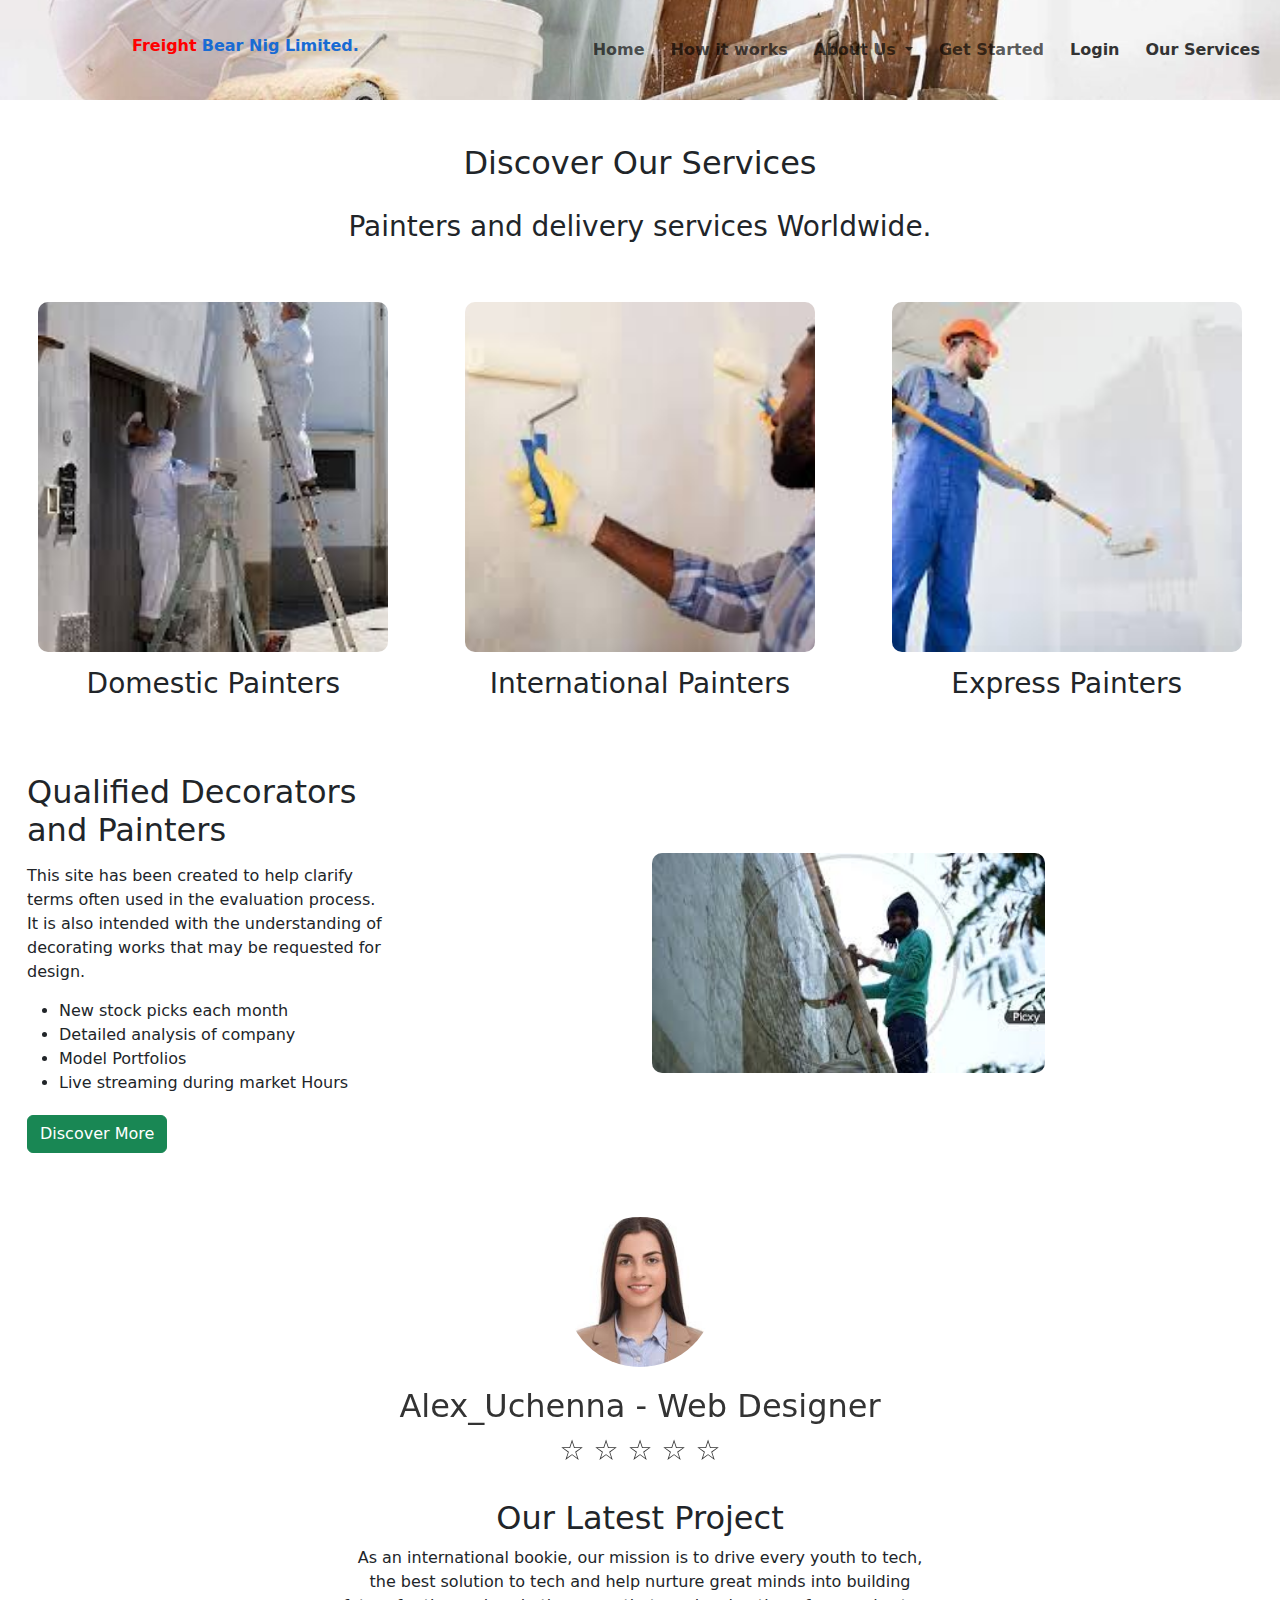
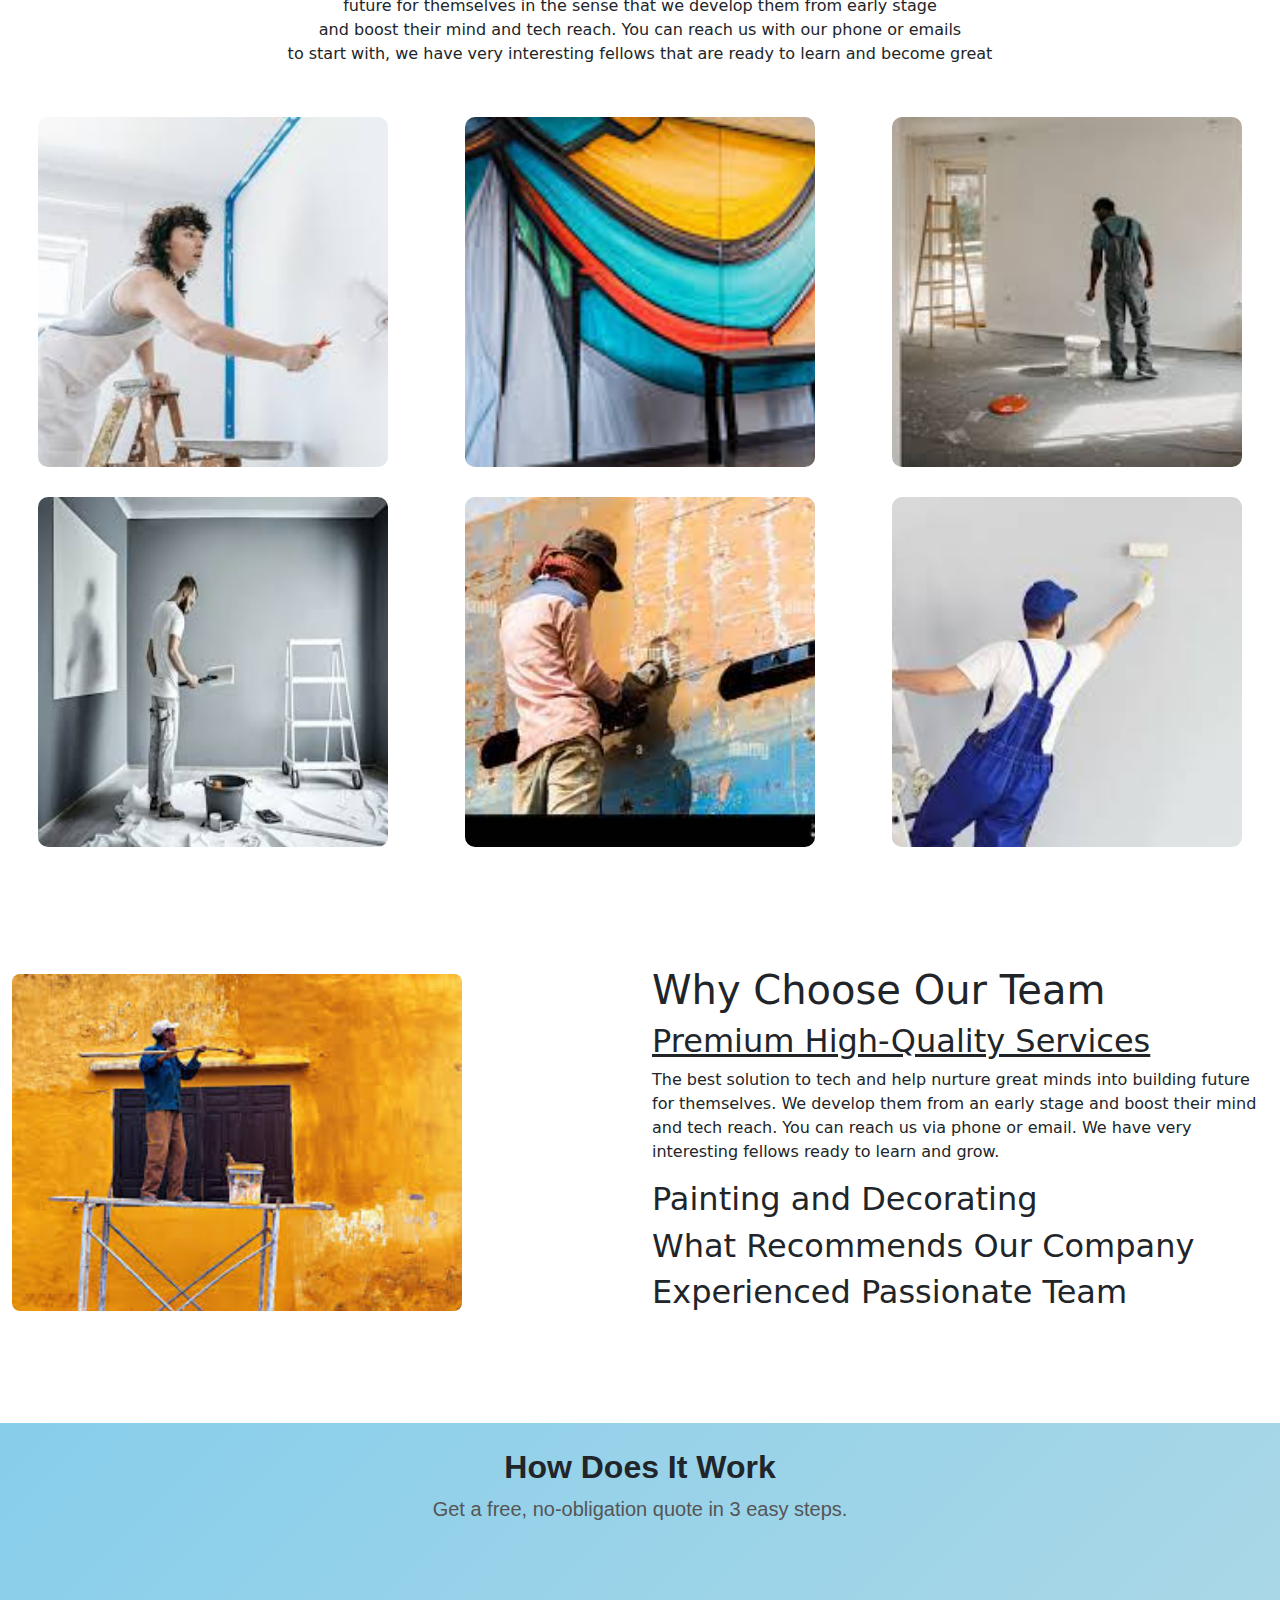
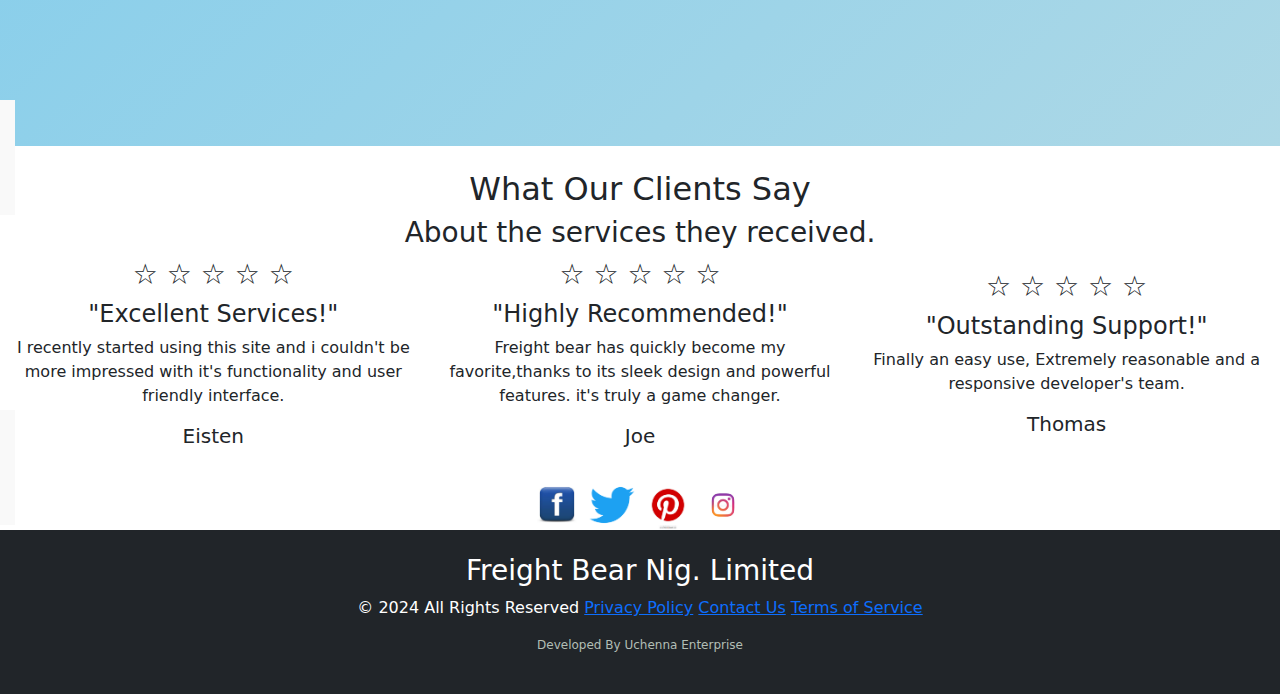
<file: index.html>
<!doctype html>
<html>
    <head>
        <title></title>
        <link rel="stylesheet" href="https://stackpath.bootstrapcdn.com/bootstrap/4.5.2/css/bootstrap.min.css">
        <link rel="stylesheet" href="css/style.css">
        <link rel="icon" href="favicon.jpg">
        <meta charset="utf-8">
        <meta name="keyboard" content="esut">
        <meta name="description" content="we develop and nurture great minds">
        <meta name="viewport" content="width=device-width, initial-scale=1.0">

        <!-- Bootstrap CSS -->
        <link href="https://cdn.jsdelivr.net/npm/bootstrap@5.3.0-alpha1/dist/css/bootstrap.min.css" rel="stylesheet">
        

  
         <style>
        .author {
            margin-top: 50px;
            padding: 20px;
        }

        .author-photo {
             max-width: 200px;
            border-radius: 50%;
            margin-bottom: 20px;
        }

        .author h2, .author h3 {
            color: #333;
        }
    </style>
  
    </head>
    <body>
        
        <!--header start-->
        <nav class="navbar navbar-expand-lg navbar-white bg-white" style="background-image: url('image/paintingting.jpg'); background-size: cover; background-position: center; background-repeat: no-repeat; min-height: 100px;">
            <div class="container-fluid d-flex justify-content-between align-items-center">
                <!-- Freight Bear Nig Limited Title -->
                <h6 class="freight-title" style="margin-left: 120px;">
                    <span style="color: red;"><strong>Freight</strong></span>
                    <span style="color: rgb(25,107,211);"><strong>Bear Nig Limited.</strong></span>
                </h6>
        
                <!-- Navbar Toggler (Hamburger Menu) -->
                <button class="navbar-toggler" type="button" data-bs-toggle="collapse" data-bs-target="#navbarScroll" aria-controls="navbarScroll" aria-expanded="false" aria-label="Toggle navigation">
                    <span class="navbar-toggler-icon"></span>
                </button>
        
                <!-- Navbar Content -->
                <div class="collapse navbar-collapse" id="navbarScroll">
                    <ul class="navbar-nav ms-auto my-2 my-lg-0 navbar-nav-scroll d-flex align-items-center">
                        <li class="nav-item"><a class="nav-link" href="index.html"><b>Home</b></a></li>
                        <li class="nav-item"><a class="nav-link" href="#section1"><b>How it works</b></a></li>
                        <li class="nav-item dropdown">
                            <a class="nav-link dropdown-toggle" href="#" id="navbarScrollingDropdown" role="button" data-bs-toggle="dropdown" aria-expanded="false">
                                <b>About Us</b>
                            </a>
                            <ul class="dropdown-menu" aria-labelledby="navbarScrollingDropdown">
                                <li><a class="dropdown-item" href="professional.html" target="#">Professional Shipments and Painters</a></li>
                                <li><a class="dropdown-item" href="premium-paints.html" target="#">Premium Paints and Services in Enugu</a></li>
                            </ul>
                        </li>
                        <li class="nav-item"><a class="nav-link" href="get-started.html"><b>Get Started</b></a></li>
                        <li class="nav-item"><a class="nav-link" href="login.html" style="color: #333;"><b>Login</b></a></li>
                        <li class="nav-item"><a class="nav-link" href="ourserrvice.html" style="color: #333;"><b>Our Services</b></a></li>
                    </ul>
                </div>
            </div>
        </nav>                             
        <!-- Header End -->
        
        <!--services start-->
        <services class="services">
            <div class="container-fluid">
                <div class="row">
                    <div class="service-discover">
                        <h2>Discover Our Services</h2><br>
                        <h3>Painters and delivery services Worldwide.</h3>
                    </div>
                    <div class="col-lg-4 col-md-6 col-sm-12">
                        <img src="image/download.jpg" class="services-img">
                        <div class="middle1">
                            <h3>Domestic Painters</h3>
                            
                        </div>
                    </div>
                    <div class="col-lg-4 col-md-6 col-sm-12">
                        <img src="image/images (9).jpg" class="services-img">
                        <div class="middle2">
                            <h3>International Painters</h3>
                            
                        </div>
                    </div>
                    <div class="col-lg-4 col-md-6 col-sm-12">
                        <img src="image/images (8).jpg" class="services-img">
                        <div class="middle3">
                            <h3>Express Painters</h3>
                            
                        </div>
                    </div>                       
                </div>
            </div>
        </services>
        <!--services stop-->
        
        <!--qualified start-->
        <div class="qualified">
            <div class="container-fluid">
                <div class="row">
                    <div class="col-lg-4 col-md-6 col-sm-12 qualified-contents">
                        <h2>Qualified Decorators and Painters</h2>
                        <p>
                            This site has been created to help clarify <br>
                            terms often used in the evaluation process.<br>
                            It is also intended with the understanding of<br>
                            decorating works that may be requested for design.
                        </p>
                        <ul>
                            <li>New stock picks each month</li>
                            <li>Detailed analysis of company</li>
                            <li>Model Portfolios</li>
                            <li>Live streaming during market Hours</li>
                        </ul>
                        <button class="btn btn-success">Discover More</button>
                    </div>
                    <div class="col-lg-4 col-md-6 col-sm-12">
                        <img src="image/download (1).jpg" class="qualified-image" alt="Qualified Decorators and Painters">
                    </div>
                </div>
            </div>
        </div>
        <!--qualified stop-->

        <!--author start-->
        <author class="author">
            <div class="container-fluid">
            <div id="authorCarousel" class="carousel slide carousel-fade" data-bs-ride="carousel" data-bs-interval="5000"> <!-- 5 second interval -->
                <div class="carousel-inner">
                <!-- First Author -->
                <div class="carousel-item active">
                    <div class="author-img text-center">
                    <img src="image/white3.jpg" class="author-photo" alt="Alex Uchenna">
                    <h2>Alex_Uchenna - Web Designer</h2>
                    <h3>&#9734 &#9734 &#9734 &#9734 &#9734</h3>
                    </div>
                </div>
        
                <!-- Second Author -->
                <div class="carousel-item">
                    <div class="author-img text-center">
                    <img src="image/white2.jpg" class="author-photo" alt="John Doe">
                    <h2>John_Doe - Frontend Developer</h2>
                    <h3>&#9734 &#9734 &#9734 &#9734 &#9733</h3>
                    </div>
                </div>
        
                <!-- Third Author -->
                <div class="carousel-item">
                    <div class="author-img text-center">
                    <img src="image/white.jpg" class="author-photo" alt="Jane Smith">
                    <h2>Jane_Smith - Backend Developer</h2>
                    <h3>&#9734 &#9734 &#9734 &#9734 &#9734</h3>
                    </div>
                </div>
                </div>
        
                <!-- Carousel Controls -->
                <button class="carousel-control-prev" type="button" data-bs-target="#authorCarousel" data-bs-slide="prev">
                <span class="carousel-control-prev-icon" aria-hidden="true"></span>
                <span class="visually-hidden">Previous</span>
                </button>
                <button class="carousel-control-next" type="button" data-bs-target="#authorCarousel" data-bs-slide="next">
                <span class="carousel-control-next-icon" aria-hidden="true"></span>
                <span class="visually-hidden">Next</span>
                </button>
            </div>
            </div>
        </author>
        <!--author stop-->

        <!--project start-->
        <project class="project">
            <div class="container-fluid">
                <div class="row text-center project-heading">
                    <div class="col-12">
                        <h2>Our Latest Project</h2>
                        <p>
                            As an international bookie, our mission is to drive every youth to tech,<br>
                            the best solution to tech and help nurture great minds into building<br>
                            future for themselves in the sense that we develop them from early stage<br>
                            and boost their mind and tech reach. You can reach us with our phone or emails<br>
                            to start with, we have very interesting fellows that are ready to learn and become great<br>
                        </p>
                    </div>
                </div>
                <div class="row text-center">
                    <div class="col-lg-4 col-md-6 col-sm-12">
                        <img src="image/images (7).jpg" class="project-img">
                    </div>
                    <div class="col-lg-4 col-md-6 col-sm-12">
                        <img src="image/images (6).jpg" class="project-img">
                    </div>
                    <div class="col-lg-4 col-md-6 col-sm-12">
                        <img src="image/images (5).jpg" class="project-img">
                    </div>
                    <div class="col-lg-4 col-md-6 col-sm-12">
                        <img src="image/images (4).jpg" class="project-img">
                    </div>
                    <div class="col-lg-4 col-md-6 col-sm-12">
                        <img src="image/images (2).jpg" class="project-img">
                    </div>
                    <div class="col-lg-4 col-md-6 col-sm-12">
                        <img src="image/images (12).jpg" class="project-img">
                    </div>
                </div>
            </div>
        </project>
        <!--project ends-->

        <!--team start-->
        <team class="team py-5">
            <div class="container-fluid">
                <div class="row">
                    <div class="col-md-6 team-img">
                        <img src="image/imguni.jpg" height="400px" width="450px">
                    </div>
                    <div class="col-md-6 team-contents">
                        <h1>Why Choose Our Team</h1>
                        <h2><u>Premium High-Quality Services</u></h2>
                        <p>The best solution to tech and help nurture great minds into building
                        future for themselves. We develop them from an early stage
                        and boost their mind and tech reach. You can reach us via phone or email.
                        We have very interesting fellows ready to learn and grow.
                        </p>
                        <h2>Painting and Decorating</h2>
                        <h2>What Recommends Our Company</h2>
                        <h2>Experienced Passionate Team</h2>
                    </div>
               </div>
            </div>
        </team>
        <!--team end-->

        <!--procedure start-->
        <div class="procedure">
            <div class="container-fluid">
                <div class="procedure-heading">
                    <h2 id="section1">How Does It Work</h2>
                    <h3>Get a free, no-obligation quote in 3 easy steps.</h3>
                </div>
                <div class="row justify-content-center procedure-steps"> <!-- Added class "procedure-steps" -->
                    <div class="col-md-4 procedure-step">
                        <div class="procedure-icon">
                            <i class="fas fa-pencil-alt"></i>
                        </div>
                        <h3>Tell us what you need</h3>
                        <p><b>know your purpose</b></p>
                    </div>
                    <div class="col-md-4 procedure-step">
                        <div class="procedure-icon">
                            <i class="fas fa-check-circle"></i>
                        </div>
                        <h3>Get your job done</h3>
                        <p><b>here's what else to consider</b></p>
                    </div>
                </div>
            </div>
        </div>
        <!--procedure end-->

        <!--customer-review start-->
        <customer class=" customer customer-review py-5">
            <div class="container-fluid">
                <div class="row">
                    <div class="col-12 customer-review-heading text-center">
                        <h2>What Our Clients Say</h2>
                        <h3>About the services they received.</h3>
                    </div>
                    <div class="col-md-4 customer-review-content">
                        <h3>&#9734 &#9734 &#9734 &#9734 &#9734</h3>
                        <h4>"Excellent Services!"</h4>
                        <p>I recently started using this site and i couldn't be more impressed with it's functionality and user friendly interface.</p>
                        <h5>Eisten</h5>
                    </div>
                    <div class="col-md-4 customer-review-content">
                        <h3>&#9734 &#9734 &#9734 &#9734 &#9734</h3>
                        <h4>"Highly Recommended!"</h4>
                        <p>Freight bear has quickly become my favorite,thanks to its sleek design and powerful features. it's truly a game changer.</p>
                        <h5>Joe</h5>
                    </div>
                    <div class="col-md-4 customer-review-content">
                        <h3>&#9734 &#9734 &#9734 &#9734 &#9734</h3>
                        <h4>"Outstanding Support!"</h4>
                        <p>Finally an easy use, Extremely reasonable and a responsive developer's team.</p>
                        <h5>Thomas</h5>
                    </div>
                </div>
            </div>
        </customer>
        <!--customer-review end-->

        <handles class="handles">
            <div class="container-fluid">
                <div class="row justify-content-center">
                    <div class="social-media text-center">
                        <a href="#"><img src="image/download (4).jpg" height="50px" width="50px"></a>
                        <a href="#"><img src="image/twitter (2).png" height="50px" width="50px"></a>
                        <a href="#"><img src="image/pinterest.png" height="50px" width="50px"></a>
                        <a href="#"><img src="image/ig (4).png" height="50px" width="50px"></a>
                    </div>
                </div>
            </div>
        </handles>
        

        <!--footer start-->
        <footer class="footer bg-dark text-white py-4">
            <div class="container-fluid">
                <div class="row justify-content-center">
                    <div class="footer-left text-center">
                        <h3>Freight Bear Nig. Limited</h3>
                        <p>&copy; 2024 All Rights Reserved <a href="privacy.html">Privacy Policy</a> <a href="contact.html">Contact Us</a> <a href="terms.html">Terms of Service</a></p>
                        <p style="color: #b2beb5; font-size: 12px;"> Developed By Uchenna Enterprise</p>
                    </div>
                </div>
            </div>
        </footer>
        <!--footer end-->

        <script src="https://code.jquery.com/jquery-3.5.1.slim.min.js"></script>
        <script src="https://cdn.jsdelivr.net/npm/@popperjs/core@2.9.3/dist/umd/popper.min.js"></script>
        <script src="https://stackpath.bootstrapcdn.com/bootstrap/4.5.2/js/bootstrap.min.js"></script>

        <script src="https://cdn.jsdelivr.net/npm/bootstrap@5.3.0-alpha1/dist/js/bootstrap.bundle.min.js"></script>

        <script src="https://cdn.jsdelivr.net/npm/@popperjs/core@2.11.6/dist/umd/popper.min.js"></script>
        



    </body>
</html>
</file>
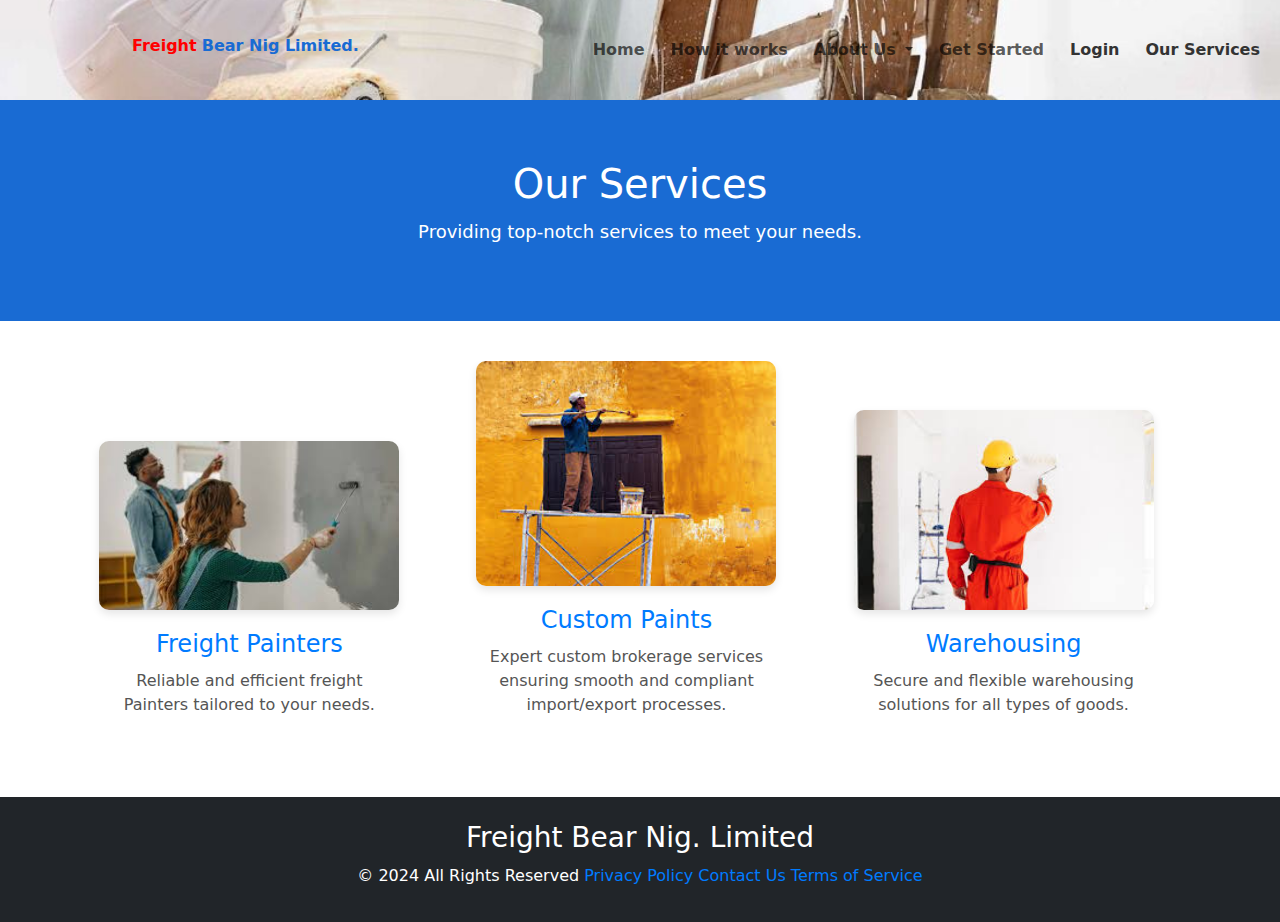
<file: ourserrvice.html>
<!doctype html>
<html>
    <head>
        <title></title>
        <link rel="stylesheet" href="https://stackpath.bootstrapcdn.com/bootstrap/4.5.2/css/bootstrap.min.css">
        <link rel="stylesheet" href="css/services.css">
        <link rel="icon" href="favicon.jpg">
        <meta charset="utf-8">
        <meta name="keyboard" content="esut">
        <meta name="description" content="we develop and nurture great minds">
        <meta name="viewport" content="width=device-width, initial-scale=1.0">

        <!-- Bootstrap CSS -->
        <link href="https://cdn.jsdelivr.net/npm/bootstrap@5.3.0-alpha1/dist/css/bootstrap.min.css" rel="stylesheet">

    </head>
    <body>
        
        <!--header start-->
        <nav class="navbar navbar-expand-lg navbar-white bg-white" style="background-image: url('image/paintingting.jpg'); background-size: cover; background-position: center; background-repeat: no-repeat; min-height: 100px;">
            <div class="container-fluid d-flex justify-content-between align-items-center">
                <!-- Freight Bear Nig Limited Title -->
                <h6 class="freight-title" style="margin-left: 120px;">
                    <span style="color: red;"><strong>Freight</strong></span>
                    <span style="color: rgb(25,107,211);"><strong>Bear Nig Limited.</strong></span>
                </h6>
        
                <!-- Navbar Toggler (Hamburger Menu) -->
                <button class="navbar-toggler" type="button" data-bs-toggle="collapse" data-bs-target="#navbarScroll" aria-controls="navbarScroll" aria-expanded="false" aria-label="Toggle navigation">
                    <span class="navbar-toggler-icon"></span>
                </button>
        
                <!-- Navbar Content -->
                <div class="collapse navbar-collapse" id="navbarScroll">
                    <ul class="navbar-nav ms-auto my-2 my-lg-0 navbar-nav-scroll d-flex align-items-center">
                        <li class="nav-item"><a class="nav-link" href="index.html"><b>Home</b></a></li>
                        <li class="nav-item"><a class="nav-link" href="index.html#section1"><b>How it works</b></a></li>
                        <li class="nav-item dropdown">
                            <a class="nav-link dropdown-toggle" href="#" id="navbarScrollingDropdown" role="button" data-bs-toggle="dropdown" aria-expanded="false">
                                <b>About Us</b>
                            </a>
                            <ul class="dropdown-menu" aria-labelledby="navbarScrollingDropdown">
                                <li><a class="dropdown-item" href="professional.html" target="#">Professional Shipments and Painters</a></li>
                                <li><a class="dropdown-item" href="premium-paints.html" target="#">Premium Paints and Services in Enugu</a></li>
                            </ul>
                        </li>
                        <li class="nav-item"><a class="nav-link" href="get-started.html"><b>Get Started</b></a></li>
                        <li class="nav-item"><a class="nav-link" href="login.html" style="color: #333;"><b>Login</b></a></li>
                        <li class="nav-item"><a class="nav-link" href="ourserrvice.html" style="color: #333;"><b>Our Services</b></a></li>
                    </ul>
                </div>
            </div>
        </nav>                              
        <!-- Header End -->
        
        <!-- Hero Section -->
        <section class="hero">
            <div class="container">
                <h1>Our Services</h1>
                <p>Providing top-notch services to meet your needs.</p>
            </div>
        </section>

        <!-- Services Section -->
        <section class="services">
            <div class="container">
                <div class="service">
                    <img src="image/download (2).jpg" alt="Service 1">
                    <h3>Freight Painters</h3>
                    <p>Reliable and efficient freight Painters tailored to your needs.</p>
                </div>
                <div class="service">
                    <img src="image/imguni.jpg" alt="Service 2">
                    <h3>Custom Paints</h3>
                    <p>Expert custom brokerage services ensuring smooth and compliant import/export processes.</p>
                </div>
                <div class="service">
                    <img src="image/images (14).jpg" alt="Service 3">
                    <h3>Warehousing</h3>
                    <p>Secure and flexible warehousing solutions for all types of goods.</p>
                </div>
            </div>
        </section>
        

        <!--footer start-->
        <footer class="footer bg-dark text-white py-4">
            <div class="container-fluid">
                <div class="row justify-content-center">
                    <div class="footer-left text-center">
                        <h3>Freight Bear Nig. Limited</h3>
                        <p>&copy; 2024 All Rights Reserved <a href="privacy.html">Privacy Policy</a> <a href="contact.html">Contact Us</a> <a href="terms.html">Terms of Service</a></p>
                    </div>
                </div>
            </div>
        </footer>
        <!--footer end-->

        <script src="https://code.jquery.com/jquery-3.5.1.slim.min.js"></script>
        <script src="https://cdn.jsdelivr.net/npm/@popperjs/core@2.9.3/dist/umd/popper.min.js"></script>
        <script src="https://stackpath.bootstrapcdn.com/bootstrap/4.5.2/js/bootstrap.min.js"></script>

        <script src="https://cdn.jsdelivr.net/npm/bootstrap@5.3.0-alpha1/dist/js/bootstrap.bundle.min.js"></script>

        <script src="https://cdn.jsdelivr.net/npm/@popperjs/core@2.11.6/dist/umd/popper.min.js"></script>
        



    </body>
</html>
</file>
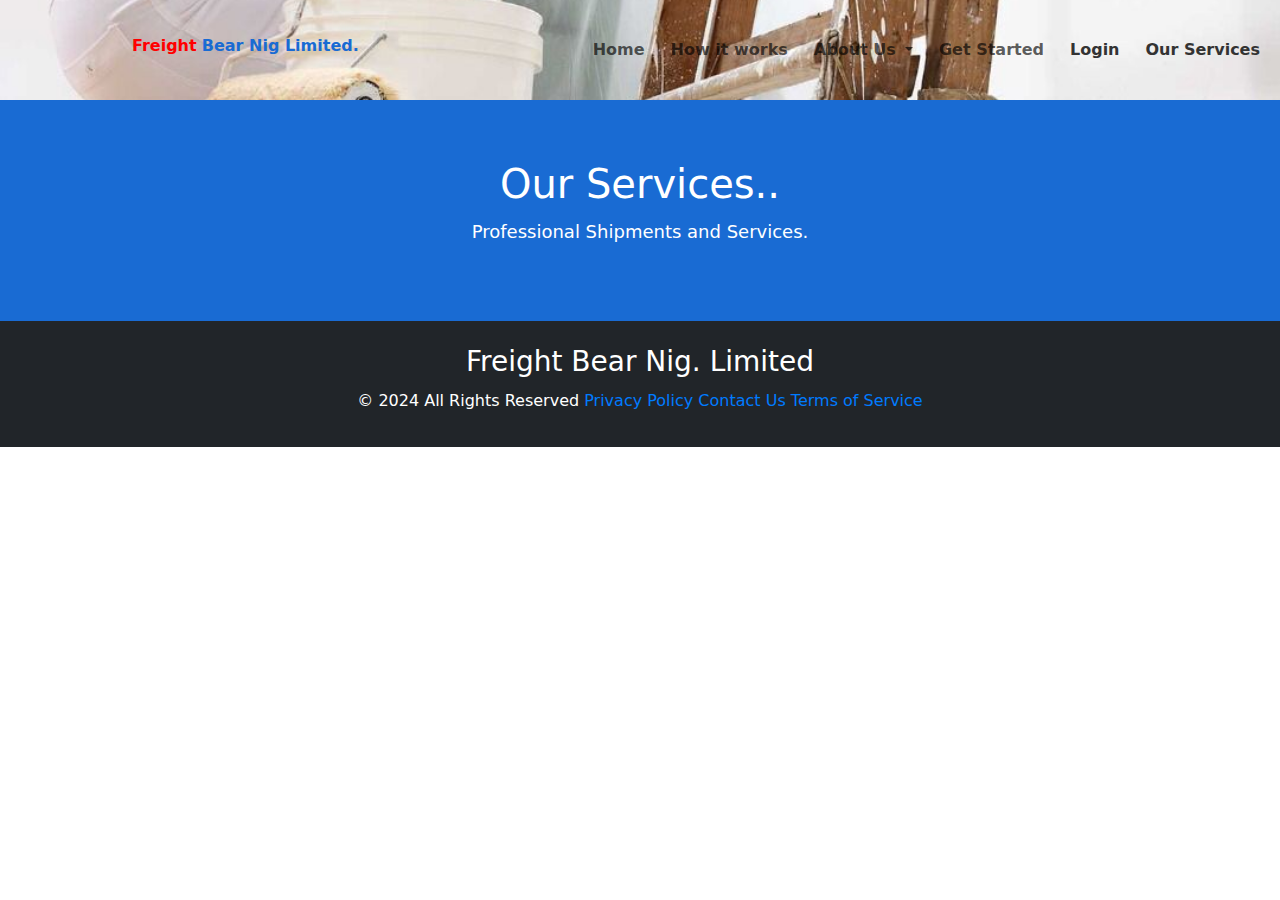
<file: professional.html>
<!doctype html>
<html>
    <head>
        <title></title>
        <link rel="stylesheet" href="https://stackpath.bootstrapcdn.com/bootstrap/4.5.2/css/bootstrap.min.css">
        <link rel="stylesheet" href="css/professional.css">
        <link rel="icon" href="favicon.jpg">
        <meta charset="utf-8">
        <meta name="keyboard" content="esut">
        <meta name="description" content="we develop and nurture great minds">
        <meta name="viewport" content="width=device-width, initial-scale=1.0">

        <!-- Bootstrap CSS -->
        <link href="https://cdn.jsdelivr.net/npm/bootstrap@5.3.0-alpha1/dist/css/bootstrap.min.css" rel="stylesheet">

    </head>
    <body>
        
        <!--header start-->
        <nav class="navbar navbar-expand-lg navbar-white bg-white" style="background-image: url('image/paintingting.jpg'); background-size: cover; background-position: center; background-repeat: no-repeat; min-height: 100px;">
            <div class="container-fluid d-flex justify-content-between align-items-center">
                <!-- Freight Bear Nig Limited Title -->
                <h6 class="freight-title" style="margin-left: 120px;">
                    <span style="color: red;"><strong>Freight</strong></span>
                    <span style="color: rgb(25,107,211);"><strong>Bear Nig Limited.</strong></span>
                </h6>
        
                <!-- Navbar Toggler (Hamburger Menu) -->
                <button class="navbar-toggler" type="button" data-bs-toggle="collapse" data-bs-target="#navbarScroll" aria-controls="navbarScroll" aria-expanded="false" aria-label="Toggle navigation">
                    <span class="navbar-toggler-icon"></span>
                </button>
        
                <!-- Navbar Content -->
                <div class="collapse navbar-collapse" id="navbarScroll">
                    <ul class="navbar-nav ms-auto my-2 my-lg-0 navbar-nav-scroll d-flex align-items-center">
                        <li class="nav-item"><a class="nav-link" href="index.html"><b>Home</b></a></li>
                        <li class="nav-item"><a class="nav-link" href="index.html#section1"><b>How it works</b></a></li>
                        <li class="nav-item dropdown">
                            <a class="nav-link dropdown-toggle" href="#" id="navbarScrollingDropdown" role="button" data-bs-toggle="dropdown" aria-expanded="false">
                                <b>About Us</b>
                            </a>
                            <ul class="dropdown-menu" aria-labelledby="navbarScrollingDropdown">
                                <li><a class="dropdown-item" href="professional.html" target="#">Professional Shipments and Painters</a></li>
                                <li><a class="dropdown-item" href="premium-paints.html" target="#">Premium Paints and Services in Enugu</a></li>
                            </ul>
                        </li>
                        <li class="nav-item"><a class="nav-link" href="get-started.html"><b>Get Started</b></a></li>
                        <li class="nav-item"><a class="nav-link" href="login.html" style="color: #333;"><b>Login</b></a></li>
                        <li class="nav-item"><a class="nav-link" href="ourserrvice.html" style="color: #333;"><b>Our Services</b></a></li>
                    </ul>
                </div>
            </div>
        </nav>                              
        <!-- Header End -->
        
        <!-- Hero Section -->
        <section class="hero">
            <div class="container">
                <h1>Our Services..</h1>
                <p>Professional Shipments and Services.</p>
            </div>
        </section>

        

        <!--footer start-->
        <footer class="footer bg-dark text-white py-4">
            <div class="container-fluid">
                <div class="row justify-content-center">
                    <div class="footer-left text-center">
                        <h3>Freight Bear Nig. Limited</h3>
                        <p>&copy; 2024 All Rights Reserved <a href="privacy.html">Privacy Policy</a> <a href="contact.html">Contact Us</a> <a href="terms.html">Terms of Service</a></p>
                    </div>
                </div>
            </div>
        </footer>
        <!--footer end-->

        <script src="https://code.jquery.com/jquery-3.5.1.slim.min.js"></script>
        <script src="https://cdn.jsdelivr.net/npm/@popperjs/core@2.9.3/dist/umd/popper.min.js"></script>
        <script src="https://stackpath.bootstrapcdn.com/bootstrap/4.5.2/js/bootstrap.min.js"></script>

        <script src="https://cdn.jsdelivr.net/npm/bootstrap@5.3.0-alpha1/dist/js/bootstrap.bundle.min.js"></script>

        <script src="https://cdn.jsdelivr.net/npm/@popperjs/core@2.11.6/dist/umd/popper.min.js"></script>
        



    </body>
</html>
</file>
<file: css/style.css>
body {
    margin: 0;
    padding: 0;
    overflow-x: hidden;
}
/* Freight Bear Nig Limited Title */
/* Freight Bear Nig Limited Title */
.freight-title {
    margin-right: auto; /* Pushes the title to the left */
    padding: 0; /* Remove padding */
}

/* Navbar General Styles */
.navbar {
    display: flex;
    align-items: center;
    justify-content: space-between;
    padding: 0; /* No padding to keep items close to the edge */
    position: relative;
    z-index: 2;
}

/* Navigation Links */
.navbar-nav .nav-link {
    padding: 5px 15px;
    font-size: 1rem;
}

/* Media Query for Mobile Adjustments */
@media (max-width: 768px) {
    .navbar {
        padding: 10px;
    }

    .navbar-nav .nav-item {
        padding-left: 10px;
    }

    .navbar-nav .nav-link {
        padding: 10px;
        font-size: 1rem;
    }
}


/* Navbar links */
.navbar-nav .nav-item {
    padding-left: 10px;
}

/* Mobile adjustments */
@media (max-width: 768px) {
    .navbar {
        padding: 10px;
    }
    
    /* Navbar brand for mobile */
    .navbar-brand {
        font-size: 1.2rem;
        padding: 10px 0;
    }
    
    /* Hamburger icon */
    .navbar-toggler {
        margin-top: 5px;
        border: none;
    }
    
    /* Collapsed navbar content */
    .navbar-collapse {
        justify-content:flex-start;
        background-color: rgba(255, 255, 255, 0.5);
        padding: 10px;
    }
    
    /* Nav items stack vertically on mobile */
    .navbar-nav {
        flex-direction: column;
        width: 100%;
        padding: 0;
    }
    
    .navbar-nav .nav-item {
        text-align: left;
        width: 100%;
    }
    
    .navbar-nav .nav-link {
        padding: 10px;
        font-size: 1rem;
    }

    /* Fix dropdown behavior on mobile */
    .dropdown-menu {
        display: block;
        position: static; /* Prevents dropdown from appearing outside the collapsed navbar */
        float: none;
        width: 100%;
        background-color: white;
    }

    /* Style the dropdown items */
    .dropdown-menu .dropdown-item {
        padding: 10px 20px;
        width: 100%;
        text-align: left;
    }
    
    /* Fix the display of the dropdown on mobile collapse */
    .dropdown-toggle::after {
        display: none; /* Hides the default Bootstrap arrow */
    }

    .dropdown-menu[aria-expanded="false"] {
        display: none; /* Hide dropdown when not expanded */
    }

    .dropdown-menu[aria-expanded="true"] {
        display: block; /* Show dropdown when clicked */
    }
}
.main-img .btn {
    background-color: #00ff00;
    color: #ffffff;
    font-size: 16px;
    padding: 16px 30px;
    border-radius: 5px;
    cursor: pointer;
    border: none;
    font-weight: bold;
    margin-bottom: -50px;
}
* {
    box-sizing: border-box;
    margin: 0;
    padding: 0;
}

/* Services Section */
.services {
    padding: 20px 15px; 
    text-align: center;
    width: 100%;
    box-sizing: border-box;
}
.services-img{
    width: 100%;
    max-width: 350px;
    height: 350px;
    margin: 15px auto;
    border-radius: 10px;
    object-fit: cover;
    display: block;
    margin-top: 50px;
    
}

.service-discover {
    width: 100%;
    text-align: center; /* Centers the heading */
}

.service-discover h2, .service-discover h3 {
    padding-top: 20px;
    display: inline-block;
    text-align: center;
}
.middle1, .middle2, .middle3 {
    text-align: center;
    
}

/* Clearfix for the row */
.row::after {
    content: "";
    clear: both;
    display: table;
}



/* Qualified Section */
.qualified {
    padding: 40px 15px; /* Reduced padding for smaller screens */
    text-align: left;
    width: 100%;
    box-sizing: border-box;
}

.row {
    display: flex; /* Use flexbox to align items */
    align-items: center; /* Align image and content vertically in the center */
    justify-content: space-between; /* Ensure proper spacing between content and image */
}

.qualified-contents {
    width: 100%; /* Set to 100% to fill available space */
    padding-right: 20px; /* Adds spacing between the text and image */
}

.qualified-contents h2 {
    margin-bottom: 15px; /* Space below the heading */
}

.qualified-contents p {
    margin-bottom: 15px; /* Space below the paragraph */
}

.qualified-contents ul {
    margin-bottom: 20px; /* Space below the list */
}

.qualified-image {
    width: 100%; /* Ensure the image fills its container */
    max-width: 100%; /* Set max width to 100% for responsiveness */
    height: auto; /* Maintain aspect ratio */
    border-radius: 10px;
    object-fit: cover; /* Maintain aspect ratio */
    display: block;
    margin: 15px auto; /* Center the image */
}

@media (min-width: 768px) {
    .qualified-image {
        max-width: 100%; /* Allow the image to fill the container on larger screens */
        height: auto; /* Maintain aspect ratio */
    }

    .col-lg-8 {
        padding-left: 15px; /* Add some padding on larger screens */
    }
}

@media (max-width: 768px) {
    .row {
        flex-direction: column; /* Stacks content and image vertically on mobile */
        text-align: center; /* Centers everything for smaller screens */
    }

    .qualified-contents {
        margin-bottom: 20px; /* Add margin for spacing */
    }

    .qualified-image {
        margin: 0; /* Remove top margin for better alignment */
    }
}


/* Author Section */
.author {
    text-align: center;
    padding: 30px 15px;
    margin-bottom: 20px;
    width: 100%;
}

.author-img {
    text-align: center;
}

.author-photo {
    border-radius: 50%;
    width: 150px;
    height: 150px;
    object-fit: cover; /* Ensures the image covers the entire circular area */
    transition: transform 0.5s ease-in-out; /* Smooth transform animation */
}

.carousel-item {
    transition: opacity 0.5s ease-in-out; /* Fade transition for carousel items */
}

/* Hover effect for author images */
.author-photo:hover {
    transform: scale(00.5s); /* Slightly enlarge the image on hover */
}



/* Project Section */
.project-heading {
    margin-bottom: 20px;
}

.project-img {
    width: 100%;
    max-width: 350px;
    height: 350px;
    margin: 15px auto;
    border-radius: 10px;
    object-fit: cover;
    display: block;
}


/* Team Section */
.team {
    padding: 50px 15px;
}

.team-img,
.team-contents {
    padding: 80px;
}

.team-img img {
    
    height: auto;
    border-radius: 8px;
}
/* Procedure Section */
.procedure {
    background: linear-gradient(135deg, #87CEEB 0%, #ADD8E6 100%);
    padding: 25px;
    text-align: center;
    width: 100%;
    margin: 0;
    box-sizing: border-box;
    font-family: 'Open Sans', sans-serif;
}

.procedure .container-fluid {
    padding: 0;
    max-width: 100%;
    margin: 0;
}

.procedure-heading h2 {
    margin-bottom: 10px;
    font-size: 32px;
    font-weight: bold;
}

.procedure-heading h3 {
    margin-bottom: 40px;
    font-size: 20px;
    color: #555;
}

/* Add a gap between steps */
.procedure-steps {
    display: flex;
    justify-content: space-between;
    gap: 30px; /* Adds space between columns */
}

.procedure-step {
    padding: 30px;
    background-color: #fff;
    border-radius: 15px;
    box-shadow: 0 6px 12px rgba(0, 0, 0, 0.1);
    transition: transform 0.3s ease-in-out;
    position: relative;
    overflow: hidden;
    opacity: 0;
    animation: fadeIn 1s forwards ease-in-out;
    flex: 1; /* Allows for flexibility in sizing */
    min-width: 280px; /* Ensure the columns don’t shrink too much */
}

.procedure-step:hover {
    transform: translateY(-10px);
}

.procedure-icon {
    font-size: 40px;
    color: #87CEEB;
    margin-bottom: 15px;
}

.procedure-step h3 {
    font-size: 24px;
    margin-bottom: 15px;
    color: #333;
}

.procedure-step p {
    font-size: 16px;
    color: #666;
    line-height: 1.6;
}

/* Add media query for responsiveness */
@media (max-width: 768px) {
    .procedure-steps {
        flex-direction: column; /* Stack the steps vertically on smaller screens */
    }
}


/* Fade-in Animation */
@keyframes fadeIn {
    from {
        opacity: 0.5;
        transform: translateY(20px);
    }
    to {
        opacity: 2;
        transform: translateY(0);
    }
}

@media (min-width: 768px) {
    .procedure-step {
        margin-bottom: 0;
    }
}

/* Customer Review Section */
.customer {
    padding: 50px 15px;
    text-align: center;
    background-color: #F9F9F9;
}

/* Footer */
.footer {
    background-color: #333;
    color: #fff;
    padding: 20px 15px;
    text-align: center;
}
</file>
<file: css/services.css>
/* General Styles */
body {
    margin: 0;
    font-family: Arial, sans-serif;
    background-color: #f4f4f4;
    color: #333;
    line-height: 1.6;
}

.container {
    width: 80%;
    margin: auto;
    overflow: hidden;
}
/* Freight Bear Nig Limited Title */
/* Freight Bear Nig Limited Title */
.freight-title {
    margin-right: auto; /* Pushes the title to the left */
    padding: 0; /* Remove padding */
}

/* Navbar General Styles */
.navbar {
    display: flex;
    align-items: center;
    justify-content: space-between;
    padding: 0; /* No padding to keep items close to the edge */
    position: relative;
    z-index: 2;
}

/* Navigation Links */
.navbar-nav .nav-link {
    padding: 5px 15px;
    font-size: 1rem;
}

/* Media Query for Mobile Adjustments */
@media (max-width: 768px) {
    .navbar {
        padding: 10px;
    }

    .navbar-nav .nav-item {
        padding-left: 10px;
    }

    .navbar-nav .nav-link {
        padding: 10px;
        font-size: 1rem;
    }
}


/* Navbar links */
.navbar-nav .nav-item {
    padding-left: 10px;
}

/* Mobile adjustments */
@media (max-width: 768px) {
    .navbar {
        padding: 10px;
    }
    
    /* Navbar brand for mobile */
    .navbar-brand {
        font-size: 1.2rem;
        padding: 10px 0;
    }
    
    /* Hamburger icon */
    .navbar-toggler {
        margin-top: 5px;
        border: none;
    }
    
    /* Collapsed navbar content */
    .navbar-collapse {
        justify-content:flex-start;
        background-color: rgba(255, 255, 255, 0.5);
        padding: 10px;
    }
    
    /* Nav items stack vertically on mobile */
    .navbar-nav {
        flex-direction: column;
        width: 100%;
        padding: 0;
    }
    
    .navbar-nav .nav-item {
        text-align: left;
        width: 100%;
    }
    
    .navbar-nav .nav-link {
        padding: 10px;
        font-size: 1rem;
    }

    /* Fix dropdown behavior on mobile */
    .dropdown-menu {
        display: block;
        position: static; /* Prevents dropdown from appearing outside the collapsed navbar */
        float: none;
        width: 100%;
        background-color: white;
    }

    /* Style the dropdown items */
    .dropdown-menu .dropdown-item {
        padding: 10px 20px;
        width: 100%;
        text-align: left;
    }
    
    /* Fix the display of the dropdown on mobile collapse */
    .dropdown-toggle::after {
        display: none; /* Hides the default Bootstrap arrow */
    }

    .dropdown-menu[aria-expanded="false"] {
        display: none; /* Hide dropdown when not expanded */
    }

    .dropdown-menu[aria-expanded="true"] {
        display: block; /* Show dropdown when clicked */
    }
}
/* Clearfix */
.container::after {
    content: "";
    display: table;
    clear: both;
}

/* Hero Section Styles */
.hero {
    background-color: rgb(25,107,211);
    color: white;
    padding: 60px 0;
    text-align: center;
}

.hero h1 {
    margin-bottom: 10px;
    font-size: 40px;
}

.hero p {
    font-size: 18px;
}

/* Services Section Styles */
.services {
    padding: 40px 0;
    background-color: white;
}

.services .service {
    text-align: center;
    margin-bottom: 40px;
}

.services .service img {
    width: 100%;
    height: auto;
    max-width: 300px;
    border-radius: 10px;
    box-shadow: 0 4px 8px rgba(0, 0, 0, 0.1);
}

.services .service h3 {
    margin: 20px 0 10px;
    font-size: 24px;
    color: #007BFF;
}

.services .service p {
    font-size: 16px;
    color: #555;
    margin: 0 20px;
}

/* Footer Styles */
.footer {
    background-color: #333;
    color: white;
    padding: 20px 0;
    text-align: center;
}

.footer p {
    margin: 10px 0;
}

.footer a {
    color: #007BFF;
    text-decoration: none;
}

.footer a:hover {
    text-decoration: underline;
}

/* Responsive Design */
@media (min-width: 768px) {
    .services .service {
        display: inline-block;
        width: 30%;
        margin-right: 3.333%;
    }

    .services .service:last-child {
        margin-right: 0;
    }
}
</file>
<file: css/professional.css>
/* General Styles */
body {
    margin: 0;
    font-family: Arial, sans-serif;
    background-color: #f4f4f4;
    color: #333;
    line-height: 1.6;
}

.container {
    width: 80%;
    margin: auto;
    overflow: hidden;
}
/* Freight Bear Nig Limited Title */
/* Freight Bear Nig Limited Title */
.freight-title {
    margin-right: auto; /* Pushes the title to the left */
    padding: 0; /* Remove padding */
}

/* Navbar General Styles */
.navbar {
    display: flex;
    align-items: center;
    justify-content: space-between;
    padding: 0; /* No padding to keep items close to the edge */
    position: relative;
    z-index: 2;
}

/* Navigation Links */
.navbar-nav .nav-link {
    padding: 5px 15px;
    font-size: 1rem;
}

/* Media Query for Mobile Adjustments */
@media (max-width: 768px) {
    .navbar {
        padding: 10px;
    }

    .navbar-nav .nav-item {
        padding-left: 10px;
    }

    .navbar-nav .nav-link {
        padding: 10px;
        font-size: 1rem;
    }
}


/* Navbar links */
.navbar-nav .nav-item {
    padding-left: 10px;
}

/* Mobile adjustments */
@media (max-width: 768px) {
    .navbar {
        padding: 10px;
    }
    
    /* Navbar brand for mobile */
    .navbar-brand {
        font-size: 1.2rem;
        padding: 10px 0;
    }
    
    /* Hamburger icon */
    .navbar-toggler {
        margin-top: 5px;
        border: none;
    }
    
    /* Collapsed navbar content */
    .navbar-collapse {
        justify-content:flex-start;
        background-color: rgba(255, 255, 255, 0.5);
        padding: 10px;
    }
    
    /* Nav items stack vertically on mobile */
    .navbar-nav {
        flex-direction: column;
        width: 100%;
        padding: 0;
    }
    
    .navbar-nav .nav-item {
        text-align: left;
        width: 100%;
    }
    
    .navbar-nav .nav-link {
        padding: 10px;
        font-size: 1rem;
    }

    /* Fix dropdown behavior on mobile */
    .dropdown-menu {
        display: block;
        position: static; /* Prevents dropdown from appearing outside the collapsed navbar */
        float: none;
        width: 100%;
        background-color: white;
    }

    /* Style the dropdown items */
    .dropdown-menu .dropdown-item {
        padding: 10px 20px;
        width: 100%;
        text-align: left;
    }
    
    /* Fix the display of the dropdown on mobile collapse */
    .dropdown-toggle::after {
        display: none; /* Hides the default Bootstrap arrow */
    }

    .dropdown-menu[aria-expanded="false"] {
        display: none; /* Hide dropdown when not expanded */
    }

    .dropdown-menu[aria-expanded="true"] {
        display: block; /* Show dropdown when clicked */
    }
}
/* Clearfix */
.container::after {
    content: "";
    display: table;
    clear: both;
}

/* Hero Section Styles */
.hero {
    background-color: rgb(25,107,211);
    color: white;
    padding: 60px 0;
    text-align: center;
}

.hero h1 {
    margin-bottom: 10px;
    font-size: 40px;
}

.hero p {
    font-size: 18px;
}

/* Services Section Styles */
.services {
    padding: 40px 0;
    background-color: white;
}

.services .service {
    text-align: center;
    margin-bottom: 40px;
}

.services .service img {
    width: 100%;
    height: auto;
    max-width: 300px;
    border-radius: 10px;
    box-shadow: 0 4px 8px rgba(0, 0, 0, 0.1);
}

.services .service h3 {
    margin: 20px 0 10px;
    font-size: 24px;
    color: #007BFF;
}

.services .service p {
    font-size: 16px;
    color: #555;
    margin: 0 20px;
}

/* Footer Styles */
.footer {
    background-color: #333;
    color: white;
    padding: 20px 0;
    text-align: center;
}

.footer p {
    margin: 10px 0;
}

.footer a {
    color: #007BFF;
    text-decoration: none;
}

.footer a:hover {
    text-decoration: underline;
}

/* Responsive Design */
@media (min-width: 768px) {
    .services .service {
        display: inline-block;
        width: 30%;
        margin-right: 3.333%;
    }

    .services .service:last-child {
        margin-right: 0;
    }
}
</file>
